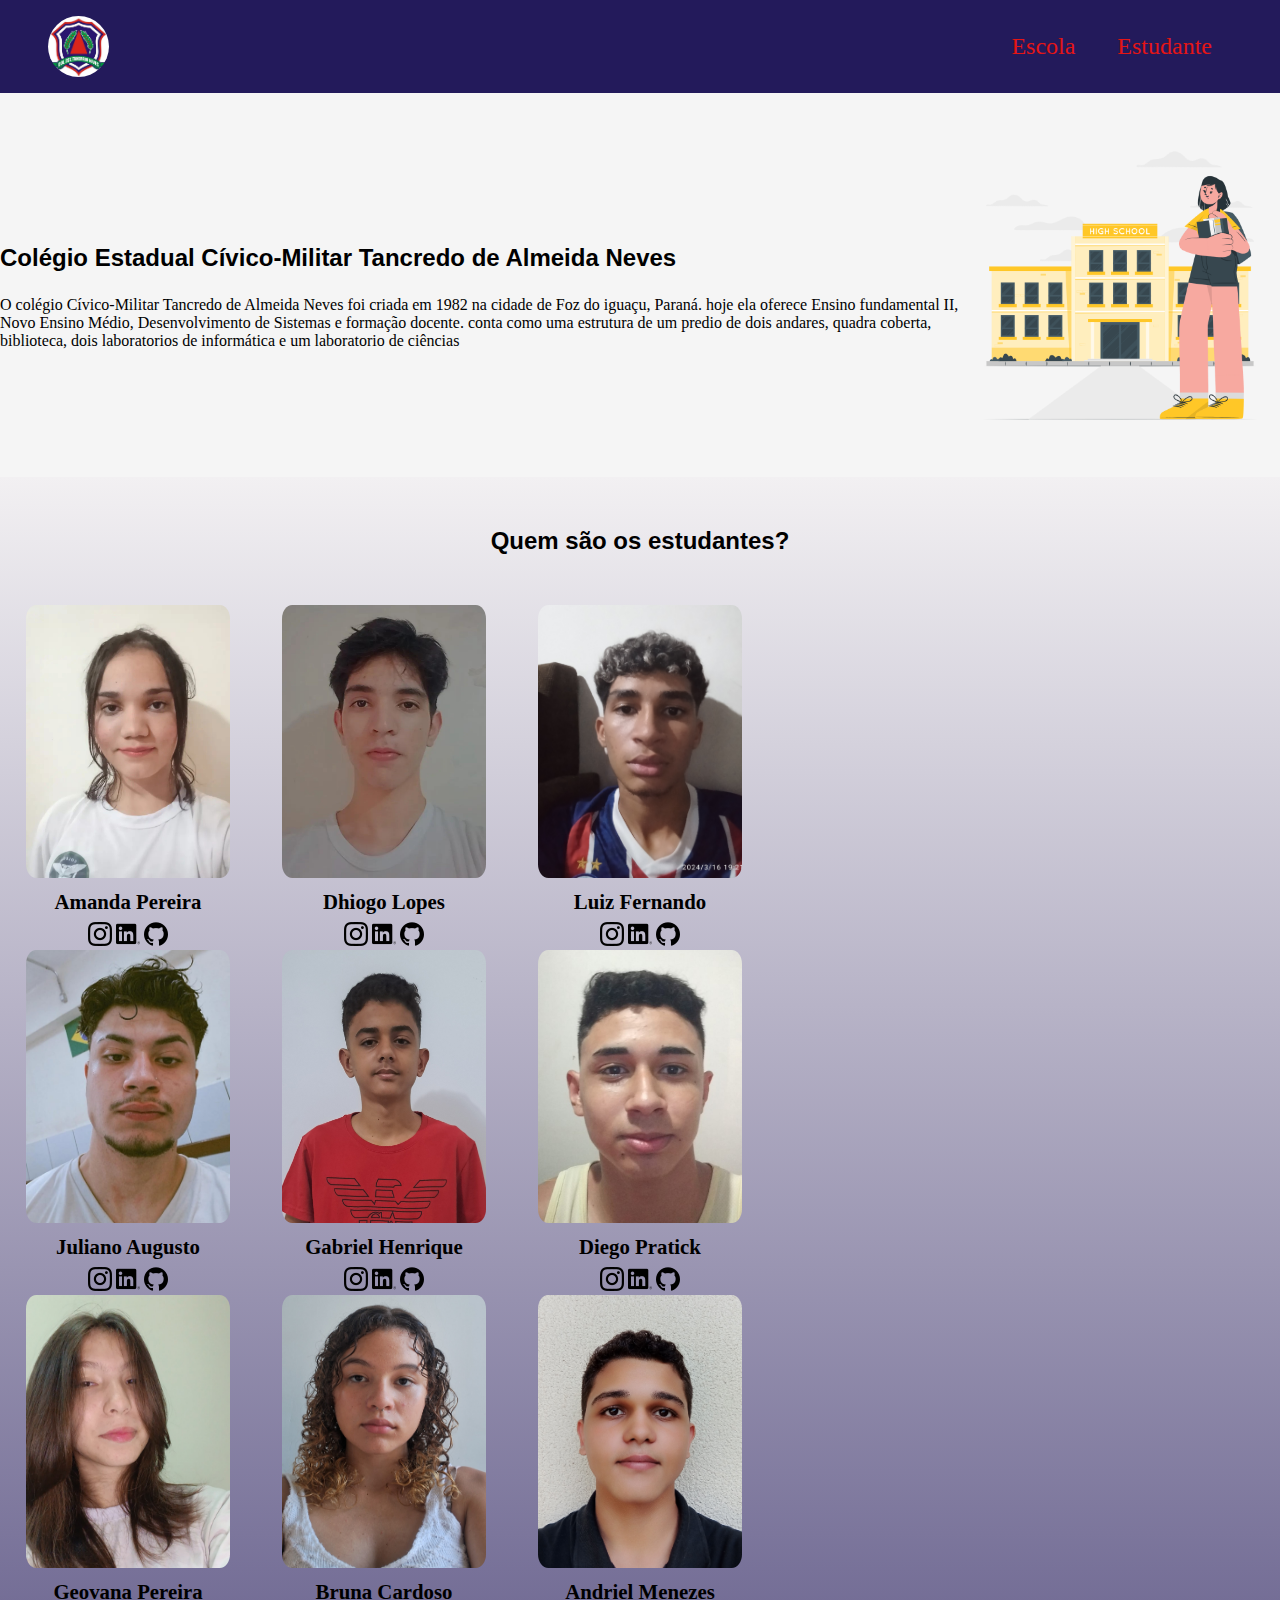
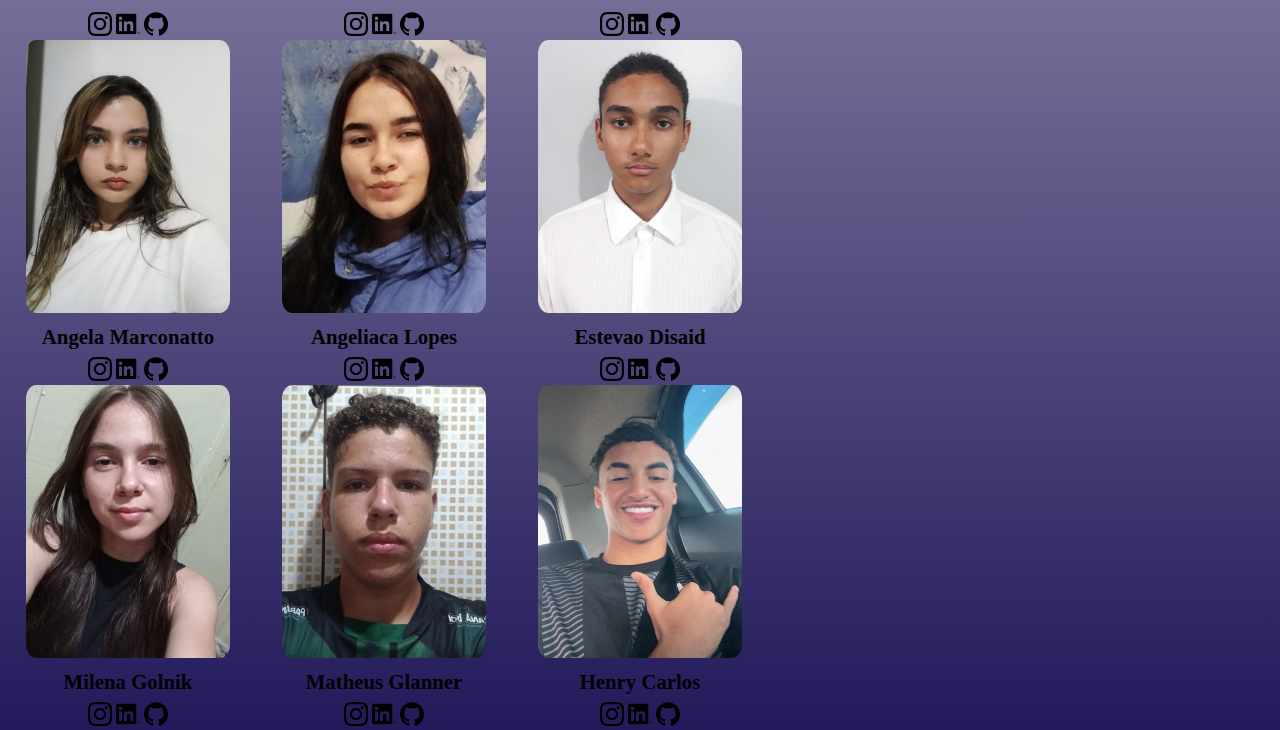
<file: index.html>
<!DOCTYPE html>
<html lang="pt-br">

<head>
    <meta charset="UTF-8">
    <meta http-equiv="X-UA-Compatible" content="IE=edge">
    <meta name="viewport" content="width=device-width, initial-scale=1.0">
    <title>Minha turma</title>
    <link rel="stylesheet" href="style.css">
</head>

<body>
    <header class="cabecalho">
        <img src="./img/tancredo-logo.jpg" alt="logo do colégio tancredo" class="cabecalho-imagem">
        <nav class="cabecalho-lista">
            <a href="" class="cabecalho-lista-link"> Escola </a>
            <a href="" class="cabecalho-lista-link"> Estudante </a>
        </nav>
    </header>
    <section class="escola">
        <div class="escola-texto">
            <h2 class="escola-texto-titulo">Colégio Estadual Cívico-Militar Tancredo de Almeida Neves</h2>
            <p class="escola-texto-paragrafo">O colégio Cívico-Militar Tancredo de Almeida Neves foi criada em 1982 na
                cidade de Foz do iguaçu, Paraná.
                hoje ela oferece Ensino fundamental II,
                Novo Ensino Médio, Desenvolvimento de Sistemas e formação docente.
                conta como uma estrutura de um predio de dois andares, quadra coberta, biblioteca,
                dois laboratorios de informática e um laboratorio de ciências</p>
            <p class="escola-texto-paragrafo"></p>
        </div>
        <img src="img/escola.png" alt="" class="escola-imagem">
    </section>
    <section class="estudante">
        <h2 class="estudante-titulo">Quem são os estudantes? </h2>
        <div class="estudante-todos"
        <span></span>
        <div class="estudante-div">
            <img src="./img/amanda.jpg" alt="" class="estudante-div-fotos">
            <h3 class="estudante-div-nome">Amanda Pereira</h3>
            <img src="./img/instagram.png" alt="" class="estudante-div-icone">
            <img src="./img/linkedin.png" alt="" class="estudante-div-icone">
            <img src="./img/github.png" alt="" class="estudante-div-icone">
        </div>
        <div class="estudante-div">
            <img src="./img/dhiogo.jpg" alt="" class="estudante-div-fotos">
            <h3 class="estudante-div-nome">Dhiogo Lopes</h3>
            <img src="./img/instagram.png" alt="" class="estudante-div-icone">
            <img src="./img/linkedin.png" alt="" class="estudante-div-icone">
            <img src="./img/github.png" alt="" class="estudante-div-icone">
        </div>
        <div class="estudante-div">
            <img src="./img/luiz.jpg" alt="" class="estudante-div-fotos">
            <h3 class="estudante-div-nome">Luiz Fernando</h3>
            <img src="./img/instagram.png" alt="" class="estudante-div-icone">
            <img src="./img/linkedin.png" alt="" class="estudante-div-icone">
            <img src="./img/github.png" alt="" class="estudante-div-icone">
        </div>
        <span></span>
        <span></span>
        <div class="estudante-div">
            <img src="./img/juliano.jpeg" alt="" class="estudante-div-fotos">
            <h3 class="estudante-div-nome">Juliano Augusto</h3>
            <img src="./img/instagram.png" alt="" class="estudante-div-icone">
            <img src="./img/linkedin.png" alt="" class="estudante-div-icone">
            <img src="./img/github.png" alt="" class="estudante-div-icone">
        </div>
        <div class="estudante-div">
            <img src="./img/gabriel.jpg" alt="" class="estudante-div-fotos">
            <h3 class="estudante-div-nome">Gabriel Henrique</h3>
            <img src="./img/instagram.png" alt="" class="estudante-div-icone">
            <img src="./img/linkedin.png" alt="" class="estudante-div-icone">
            <img src="./img/github.png" alt="" class="estudante-div-icone">
        </div>
        <div class="estudante-div">
            <img src="./img/diego.jpg" alt="" class="estudante-div-fotos">
            <h3 class="estudante-div-nome">Diego Pratick</h3>
            <img src="./img/instagram.png" alt="" class="estudante-div-icone">
            <img src="./img/linkedin.png" alt="" class="estudante-div-icone">
            <img src="./img/github.png" alt="" class="estudante-div-icone">
        </div>
        <span></span>
        <span></span>
        <div class="estudante-div">
            <img src="./img/giovana.jpg" alt="" class="estudante-div-fotos">
            <h3 class="estudante-div-nome">Geovana Pereira</h3>
            <img src="./img/instagram.png" alt="" class="estudante-div-icone">
            <img src="./img/linkedin.png" alt="" class="estudante-div-icone">
            <img src="./img/github.png" alt="" class="estudante-div-icone">
        </div>
        <div class="estudante-div">
            <img src="./img/bruna.jpg" alt="" class="estudante-div-fotos">
            <h3 class="estudante-div-nome">Bruna Cardoso</h3>
            <img src="./img/instagram.png" alt="" class="estudante-div-icone">
            <img src="./img/linkedin.png" alt="" class="estudante-div-icone">
            <img src="./img/github.png" alt="" class="estudante-div-icone">
        </div>
        <div class="estudante-div">
            <img src="./img/andriel.jpg" alt="" class="estudante-div-fotos">
            <h3 class="estudante-div-nome">Andriel Menezes</h3>
            <img src="./img/instagram.png" alt="" class="estudante-div-icone">
            <img src="./img/linkedin.png" alt="" class="estudante-div-icone">
            <img src="./img/github.png" alt="" class="estudante-div-icone">
        </div>
        <span></span>
        <span></span>
        <div class="estudante-div">
            <img src="./img/angela.jpg" alt="" class="estudante-div-fotos">
            <h3 class="estudante-div-nome">Angela Marconatto</h3>
            <img src="./img/instagram.png" alt="" class="estudante-div-icone">
            <img src="./img/linkedin.png" alt="" class="estudante-div-icone">
            <img src="./img/github.png" alt="" class="estudante-div-icone">
        </div>
        <div class="estudante-div">
            <img src="./img/angelica.jpg" alt="" class="estudante-div-fotos">
            <h3 class="estudante-div-nome">Angeliaca Lopes</h3>
            <img src="./img/instagram.png" alt="" class="estudante-div-icone">
            <img src="./img/linkedin.png" alt="" class="estudante-div-icone">
            <img src="./img/github.png" alt="" class="estudante-div-icone">
        </div>
        <div class="estudante-div">
            <img src="./img/estevan.jpg" alt="" class="estudante-div-fotos">
            <h3 class="estudante-div-nome">Estevao Disaid</h3>
            <img src="./img/instagram.png" alt="" class="estudante-div-icone">
            <img src="./img/linkedin.png" alt="" class="estudante-div-icone">
            <img src="./img/github.png" alt="" class="estudante-div-icone">
        </div>
        <span></span>
        <span></span>
        <div class="estudante-div">
            <img src="./img/milena.jpg" alt="" class="estudante-div-fotos">
            <h3 class="estudante-div-nome">Milena Golnik</h3>
            <img src="./img/instagram.png" alt="" class="estudante-div-icone">
            <img src="./img/linkedin.png" alt="" class="estudante-div-icone">
            <img src="./img/github.png" alt="" class="estudante-div-icone">
        </div>
        <div class="estudante-div">
            <img src="./img/matheus.jpg" alt="" class="estudante-div-fotos">
            <h3 class="estudante-div-nome">Matheus Glanner</h3>
            <img src="./img/instagram.png" alt="" class="estudante-div-icone">
            <img src="./img/linkedin.png" alt="" class="estudante-div-icone">
            <img src="./img/github.png" alt="" class="estudante-div-icone">
        </div>
        <div class="estudante-div">
            <img src="./img/henry.jpeg" alt="" class="estudante-div-fotos">
            <h3 class="estudante-div-nome">Henry Carlos</h3>
            <img src="./img/instagram.png" alt="" class="estudante-div-icone">
            <img src="./img/linkedin.png" alt="" class="estudante-div-icone">
            <img src="./img/github.png" alt="" class="estudante-div-icone">
        </div>
    </section>
</body>

</html>
</file>
<file: style.css>
@import url('https://fonts.googleapiscom./css2?family=Fjalla+One&family=Kameron&display=swap');

*{
  margin: 0;
  padding: 0;
}
 :root{
    --cinza-escuro: #231a5b;
    --branco-smoke: #f5f5f5;
    --vermelho: #e5383b;
    --preto: #0b090a;
    --cinza: #3509f8;
    --vermelho-forte: #660708;
    --fonte-texto: "Kameron", serif;
    --fonte-titulo: "Fjalla One", sans-serif;
 }

.cabecalho{
    background-color: var(--cinza-escuro);
    color: var(--white);
    display: flex;
    align-items: center;
    justify-content: space-between;
    padding: 0 2em;
}

.cabecalho-imagem{
    width: 5%;
    border-radius: 100%;
    margin: 1em;
}

.cabecalho-lista-link{
    text-decoration: none;
    color: rgb(229, 21, 21);
    margin-right: 1.5em;
    font-size: 1.5em;
}

.escola{
    background-color: var(--branco-smoke);
    color: var(--black);
    display: flex;
    justify-content: content;
    align-items: center;
    padding: 32px 0;--vermelho: #e5383b;
}

.escola-texto-titulo{
    padding: 24px 0;
    font-family: var(--fonte-titulo);
}

.escola-imagem{
    width: 25%;
}
 
.estudante-div-fotos{
    width: 80%;
    border-radius: 5%
}

.estudante-div-icone{
    width: 24px;
}

.estudante-div{
    text-align: center;
}

.estudante{
    background: linear-gradient(#f2f0f2, #231a5b )
}

.estudante-titulo{
    text-align: center;
    padding: 50px 0;
    font-family: var(--fonte-titulo);
    color: var(amarelo)
}

.estudante-todos{
    display: grid;
    grid-template-columns: 20% 20% 20% 20% 20%;
}

.estudante-div-nome{
    margin: 8px 0;
    font-family: var(--fonte-texto);
    font-size: 1.3em
}

.rodape{
    background-color: var(--azul-escuro);
    text-align: center;
}

.rodape-logo{
    width: 5%;
    border-radius: 100%;
    margin:1em;
    padding: 12px 0;
}
</file>
